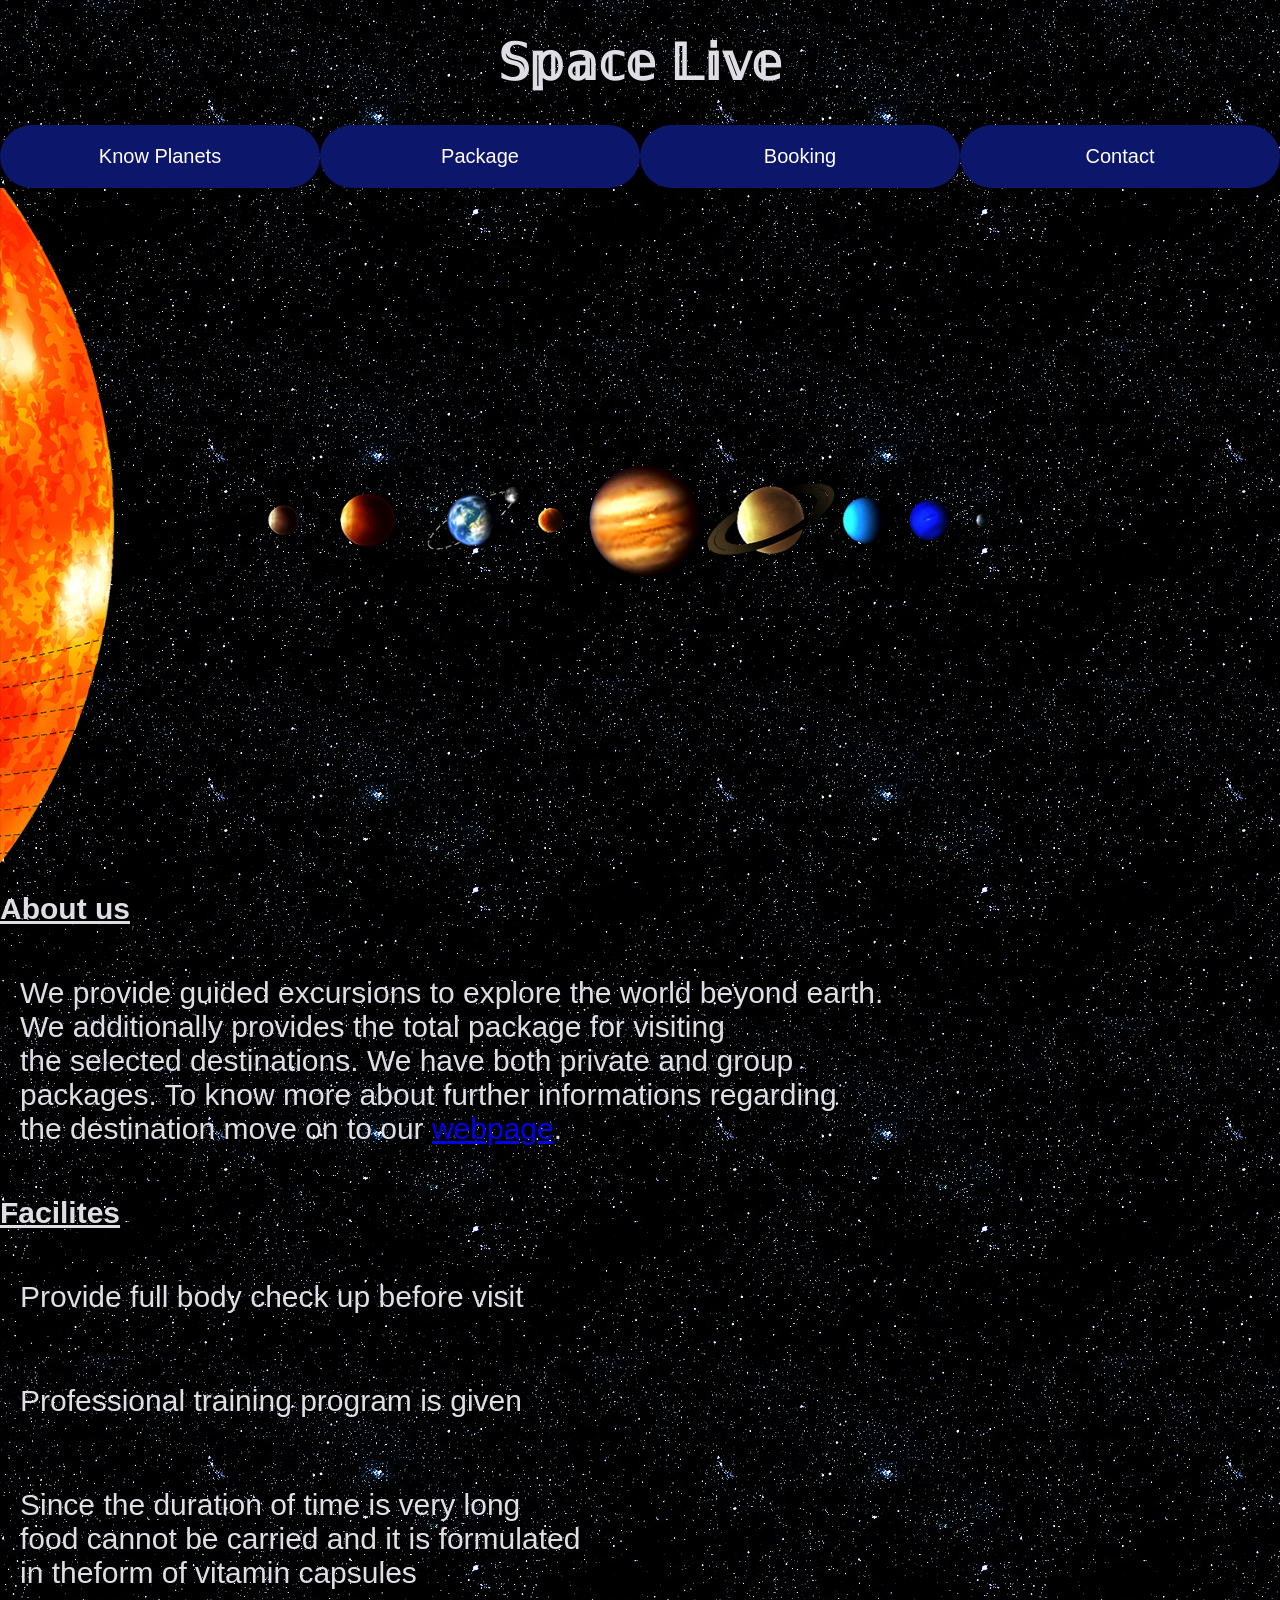
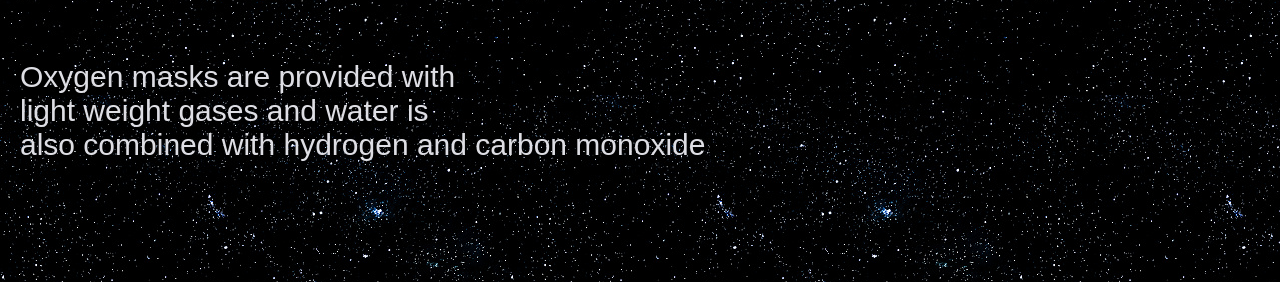
<file: index.html>
<!DOCTYPE html>
<html lang="en">
<head>
    <meta charset="UTF-8">
    <meta name="viewport" content="width=device-width, initial-scale=1.0">
    <title>Space</title>
    <style>
        body {
            font-family: Arial, sans-serif;
            background-color: #0e0d0d;
            margin: 0;
            padding: 0;
            background-image: url(gal2.jpg);
        }
        p
        {font-size: 30px;
            padding: 20px;
            color: #dedee4;}

        

        h1 {
            font-size: 50px;
            color: #dedee4;

        }
        
        h2 {
            font-size: 30px;
            color: #dedee4;

        }

        .button-container {
            margin-left: auto;
            margin-right: auto;
            display: flex;
        
            justify-content:center;
            margin-top: 30px;
            
        }
        
        

        .button {
            
            flex:1;
            text-align: center;
            padding: 20px;
            background-color: #0c166b;
            color: #fff;
            text-decoration: none;
            border:#ccc;
            border-radius: 50px;
            font-size: 20px;
            cursor:pointer;
            transition: background-color 0.1s ease;
        }

        .button:hover {
            background-color: #2b8888;
            background-image: url(gal2.jpg);
        }
       

        .textbox {
            margin-left: auto;
            margin-right: auto;
            display: block;
            width: 300px;
            padding: 10px;
            margin-top: 20px;
            border: 1px solid #ccc;
            border-radius: 40px;
        }

        img {
            max-width: 1000px;
            height: auto;
            margin-top: px;
        }
        .center {
            display: block;
            margin-left: auto;
            margin-right: auto;
            width: 700px;
        }


        .title {
            margin-left: auto;
            margin-right: auto;
            display: block;
            text-align: center;
        
        }
        
    </style>
</head>
<body>
    <div class="container">
        <h1 class="title">𝕊𝕡𝕒𝕔𝕖 𝕃𝕚𝕧𝕖</h1>
        
        <div class="button-container">
            <a class="button" href=service.html>Know Planets </a>
            <a class="button" href=next.html>Package</a>
            <a class="button" href=book.html>Booking </a>
            <a class="button" href=contact.html>Contact </a>
        </div>
        <img src="pngegg.png" alt="Haha image" >
        <h2><ins> About us</ins></h2>
        <p>We provide guided excursions to explore the world beyond earth.<br>We additionally provides the total package for visiting <br>the selected destinations.
            We have both private and group<br> packages. To know more about further informations regarding<br> the destination move on to our <a href=service.html>webpage</a>.</p>
        <h2><ins>Facilites</ins></h2>
        <p>Provide full body check up before visit</p>
        <p>Professional training program is given</p>
        <p>Since the duration of time is very long 
        <br>food cannot be carried and it is formulated 
        <br>in theform of vitamin capsules </p>
        <p>Oxygen masks are provided with
            <br>light weight gases and water is
            <br>also combined with hydrogen and carbon monoxide</p>
        </p>
    </div>
</body>
</html>
</file>
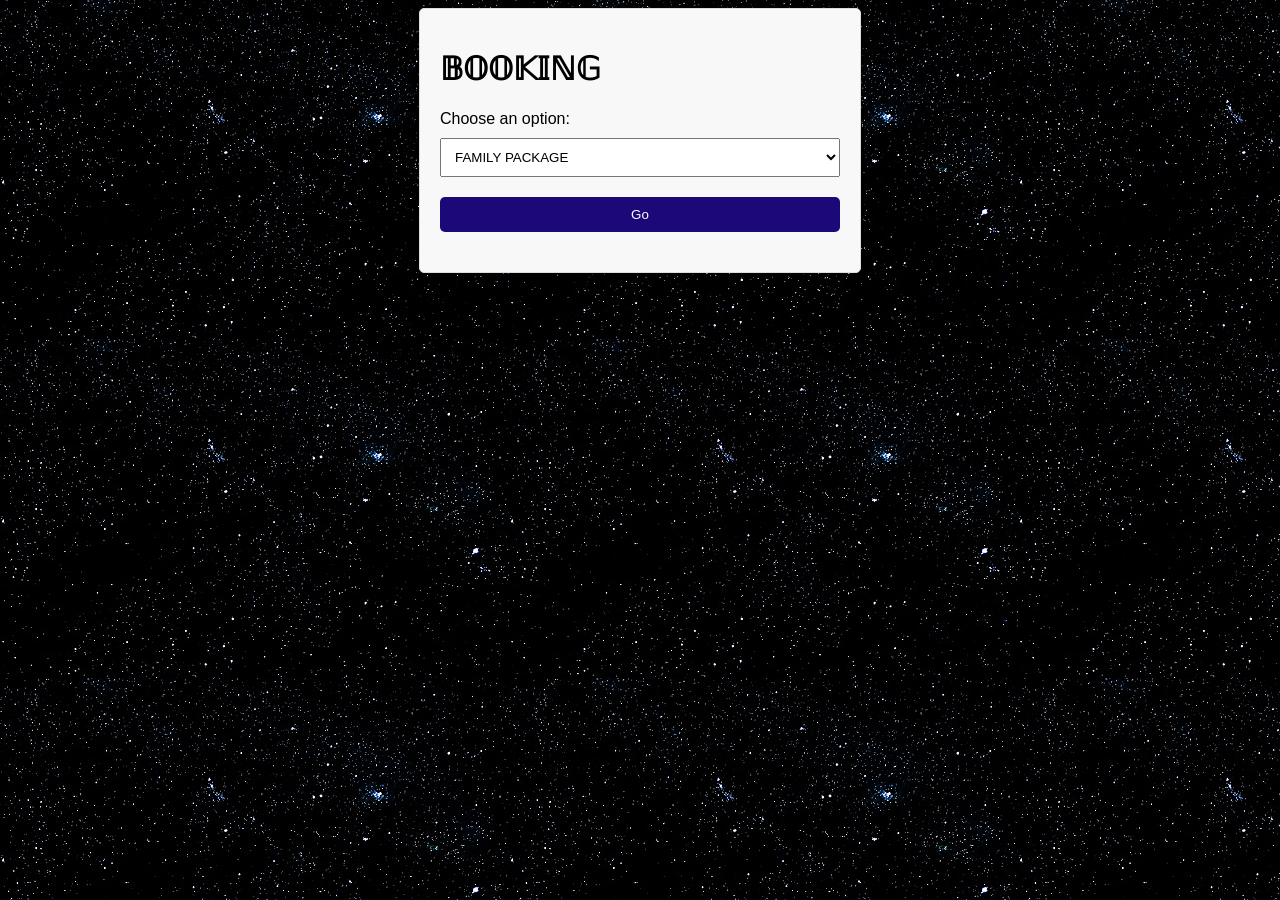
<file: book.html>
<!DOCTYPE html>
<html lang="en">
<head>
    <meta charset="UTF-8">
    <meta name="viewport" content="width=device-width, initial-scale=1.0">
    <title>𝔹𝕆𝕆𝕂𝕀ℕ𝔾
        ​​</title>
    <style>
        body {
            font-family: Arial, sans-serif;
            background-image:url(gal2.jpg);
        }

        .container {
            max-width: 400px;
            margin: 0 auto;
            padding: 20px;
            background-color: #f8f8f8;
            border: 1px solid #ddd;
            box-shadow: 0 0 10px rgba(0, 0, 0, 0.1);
            border-radius: 5px;
        }

        label {
            display: block;
            margin-bottom: 10px;
        }

        select {
            width: 100%;
            padding: 10px;
            margin-bottom: 20px;
        }

        button {
            display: block;
            width: 100%;
            padding: 10px;
            background-color: #1d0879;
            color: #fff;
            border: none;
            border-radius: 5px;
            cursor: pointer;
        }

        .message {
            margin-top: 20px;
        }
    </style>
</head>
<body>
    <div class="container">
        <h1>𝔹𝕆𝕆𝕂𝕀ℕ𝔾
        </h1>

        <form id="messageForm">
            <label for="option">Choose an option:</label>
            <select id="option" name="option">
        
                <option value="FAMILY PACKAGE">FAMILY PACKAGE</option>
                <option value="PRIVATE">PRIVATE</option>
                <option value="GROUP">GROUP</option>
            
                </select>
            <button type="button" id="generateButton">Go</button>
        </form>
        <div class="message" id="messageDisplay"></div>
    </div>

    <script>
        // JavaScript code for generating the message
        document.addEventListener('DOMContentLoaded', function() {
            const messageForm = document.getElementById('messageForm');
            const optionSelect = document.getElementById('option');
            const generateButton = document.getElementById('generateButton');
            const messageDisplay = document.getElementById('messageDisplay');

            generateButton.addEventListener('click', function() {
                const selectedOption = optionSelect.value;

                switch (selectedOption) {
                    case 'JUPITER':
                    window.location.href = 'jup.html';
                
                        break;
                     case 'MERCURY':
                    window.location.href = 'mer.html';
                
                        break;
                    case 'VENUS':
                    window.location.href = 'ven.html';
                
                        break;
                        case 'MARS':
                    window.location.href = 'mar.html';
                
                        break; 
                    case 'SATURN':
                    window.location.href = 'sat.html';
                
                        break;
                    case 'URANUS':
                    window.location.href = 'ura.html';
                
                        break; 
                    case 'NEPTUNE':
                    window.location.href = 'nep.html';
                
                        break;            
                    default:
                        message = 'Please choose an option.';
                        }

                messageDisplay.textContent = message;
            });
        });
    </script>
</body>
</html>
</file>
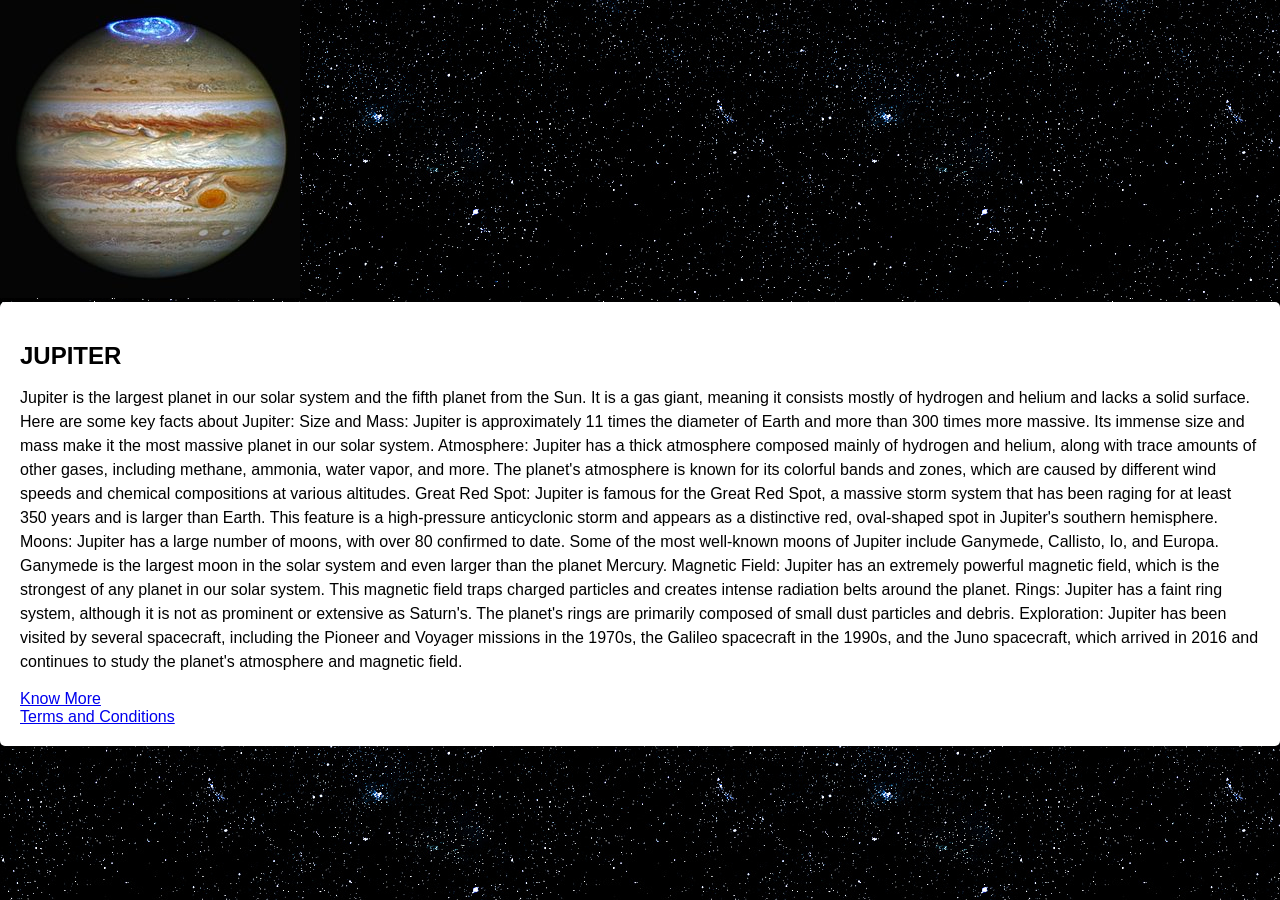
<file: jup.html>
<!DOCTYPE html>
<html lang="en">
<head>
    <meta charset="UTF-8">
    <meta name="viewport" content="width=device-width, initial-scale=1.0">
    <title>JUPITER</title>
    <style>
        body {
            font-family: Arial, sans-serif;
            background-image:url(gal2.jpg);
            margin: 0;
            padding: 0;
        }

        .container {
            max-width: 10000px;
            margin: 0 auto;
            padding: 20px;
            background-color: #fff;
            box-shadow: 0 0 10px rgba(0, 0, 0, 0.1);
            border-radius: 5px;
        }

        img {
            max-width:1000px
        
        }

        h1 {
            font-size: 24px;
            margin-top: 20px;
        }

        p {
            font-size: 16px;
            line-height: 1.5;
        }
    </style>
</head>
<body>
    <img src="cHJpdmF0ZS9sci9pbWFnZXMvd2Vic2l0ZS8yMDIyLTA1L3BkMzYtMS1odWJibGUtY2FwdHVyZXMtdml2aWQtYXVyb3Jhcy1pbi1qdXBpdGVycy1hdG1vc3BoZXJlXzI4MDAwMDI5NTI1X28uanBn.jpg" alt="Image Description">
    <div class="container">
        
        <h1>JUPITER</h1>
        <p>Jupiter is the largest planet in our solar system and the fifth planet from the Sun. It is a gas giant, meaning it consists mostly of hydrogen and helium and lacks a solid surface. Here are some key facts about Jupiter:

            Size and Mass: Jupiter is approximately 11 times the diameter of Earth and more than 300 times more massive. Its immense size and mass make it the most massive planet in our solar system.
            
            Atmosphere: Jupiter has a thick atmosphere composed mainly of hydrogen and helium, along with trace amounts of other gases, including methane, ammonia, water vapor, and more. The planet's atmosphere is known for its colorful bands and zones, which are caused by different wind speeds and chemical compositions at various altitudes.
            
            Great Red Spot: Jupiter is famous for the Great Red Spot, a massive storm system that has been raging for at least 350 years and is larger than Earth. This feature is a high-pressure anticyclonic storm and appears as a distinctive red, oval-shaped spot in Jupiter's southern hemisphere.
            
            Moons: Jupiter has a large number of moons, with over 80 confirmed to date. Some of the most well-known moons of Jupiter include Ganymede, Callisto, Io, and Europa. Ganymede is the largest moon in the solar system and even larger than the planet Mercury.
            
            Magnetic Field: Jupiter has an extremely powerful magnetic field, which is the strongest of any planet in our solar system. This magnetic field traps charged particles and creates intense radiation belts around the planet.
            
            Rings: Jupiter has a faint ring system, although it is not as prominent or extensive as Saturn's. The planet's rings are primarily composed of small dust particles and debris.
            
            Exploration: Jupiter has been visited by several spacecraft, including the Pioneer and Voyager missions in the 1970s, the Galileo spacecraft in the 1990s, and the Juno spacecraft, which arrived in 2016 and continues to study the planet's atmosphere and magnetic field.</p>
            <a href="https://youtu.be/PtkqwslbLY8?si=Bx9SA6OHQzDLru3D" >
                Know More
            </a><br>
            <a href="need.html">Terms and Conditions</a>
    </div>
</body>
</html>
</file>
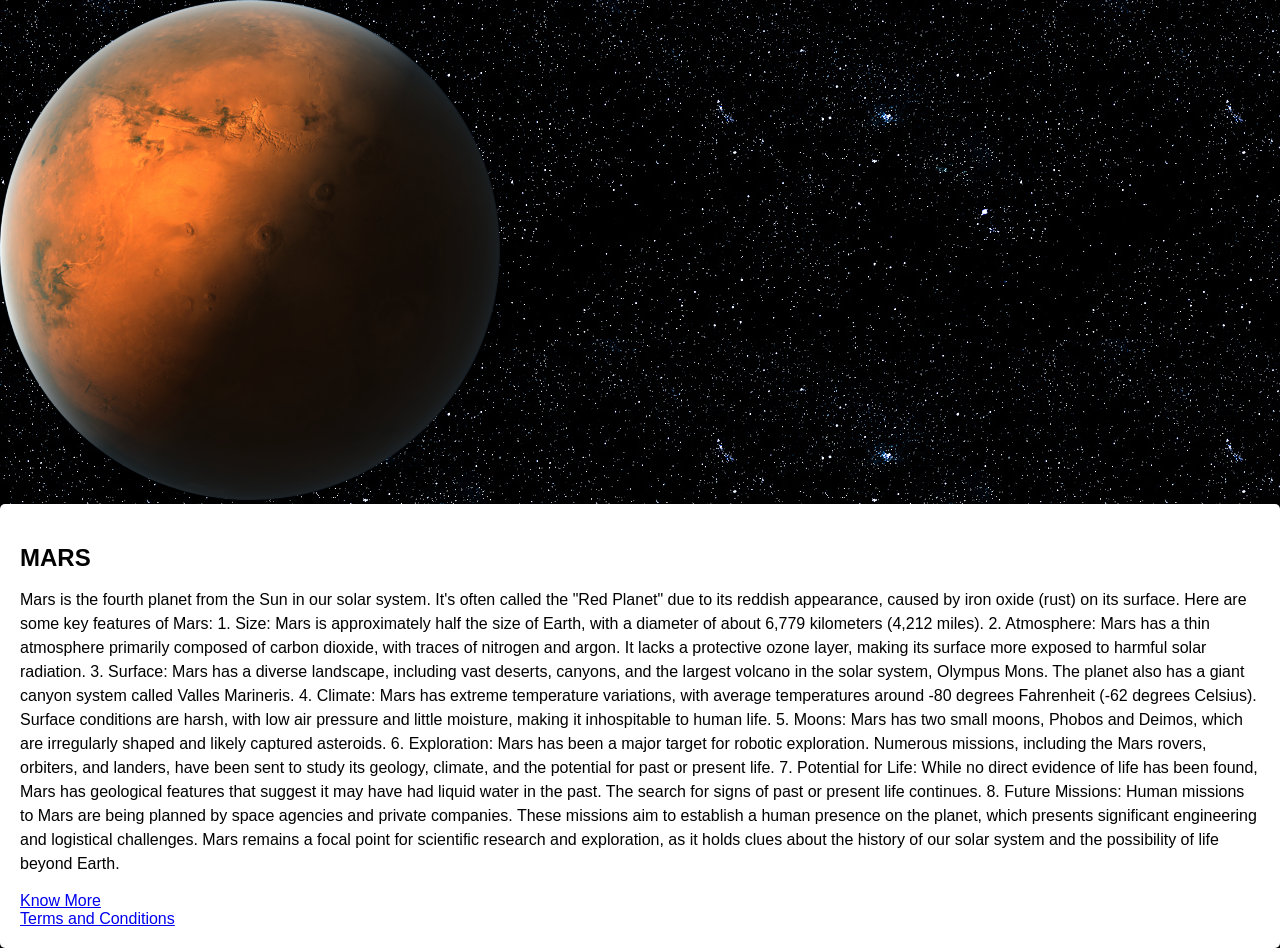
<file: mar.html>
<!DOCTYPE html>
<html lang="en">
<head>
    <meta charset="UTF-8">
    <meta name="viewport" content="width=device-width, initial-scale=1.0">
    <title>MARS</title>
    <style>
        body {
            font-family: Arial, sans-serif;
            background-image:url(gal2.jpg);
            margin: 0;
            padding: 0;
        }

        .container {
            max-width: 10000px;
            margin: 0 auto;
            padding: 20px;
            background-color: #fff;
            box-shadow: 0 0 10px rgba(0, 0, 0, 0.1);
            border-radius: 5px;
        }

        img {
            max-width:500px
        
        }

        h1 {
            font-size: 24px;
            margin-top: 20px;
        }

        p {
            font-size: 16px;
            line-height: 1.5;
        }
    </style>
</head>
<body>
    <img src="pngimg.com - mars_planet_PNG39.png" alt="Image Description">
    <div class="container">
        
        <h1>MARS</h1>
        <p>Mars is the fourth planet from the Sun in our solar system. It's often called the "Red Planet" due to its reddish appearance, caused by iron oxide (rust) on its surface. Here are some key features of Mars:

            1. Size: Mars is approximately half the size of Earth, with a diameter of about 6,779 kilometers (4,212 miles).
            
            2. Atmosphere: Mars has a thin atmosphere primarily composed of carbon dioxide, with traces of nitrogen and argon. It lacks a protective ozone layer, making its surface more exposed to harmful solar radiation.
            
            3. Surface: Mars has a diverse landscape, including vast deserts, canyons, and the largest volcano in the solar system, Olympus Mons. The planet also has a giant canyon system called Valles Marineris.
            
            4. Climate: Mars has extreme temperature variations, with average temperatures around -80 degrees Fahrenheit (-62 degrees Celsius). Surface conditions are harsh, with low air pressure and little moisture, making it inhospitable to human life.
            
            5. Moons: Mars has two small moons, Phobos and Deimos, which are irregularly shaped and likely captured asteroids.
            
            6. Exploration: Mars has been a major target for robotic exploration. Numerous missions, including the Mars rovers, orbiters, and landers, have been sent to study its geology, climate, and the potential for past or present life.
            
            7. Potential for Life: While no direct evidence of life has been found, Mars has geological features that suggest it may have had liquid water in the past. The search for signs of past or present life continues.
            
            8. Future Missions: Human missions to Mars are being planned by space agencies and private companies. These missions aim to establish a human presence on the planet, which presents significant engineering and logistical challenges.
            
            Mars remains a focal point for scientific research and exploration, as it holds clues about the history of our solar system and the possibility of life beyond Earth.</p>
            <a href="https://youtu.be/D8pnmwOXhoY?feature=shared" >
                Know More
            </a><br>
            <a href="need.html">Terms and Conditions</a>
    </div>
</body>
</html>
</file>
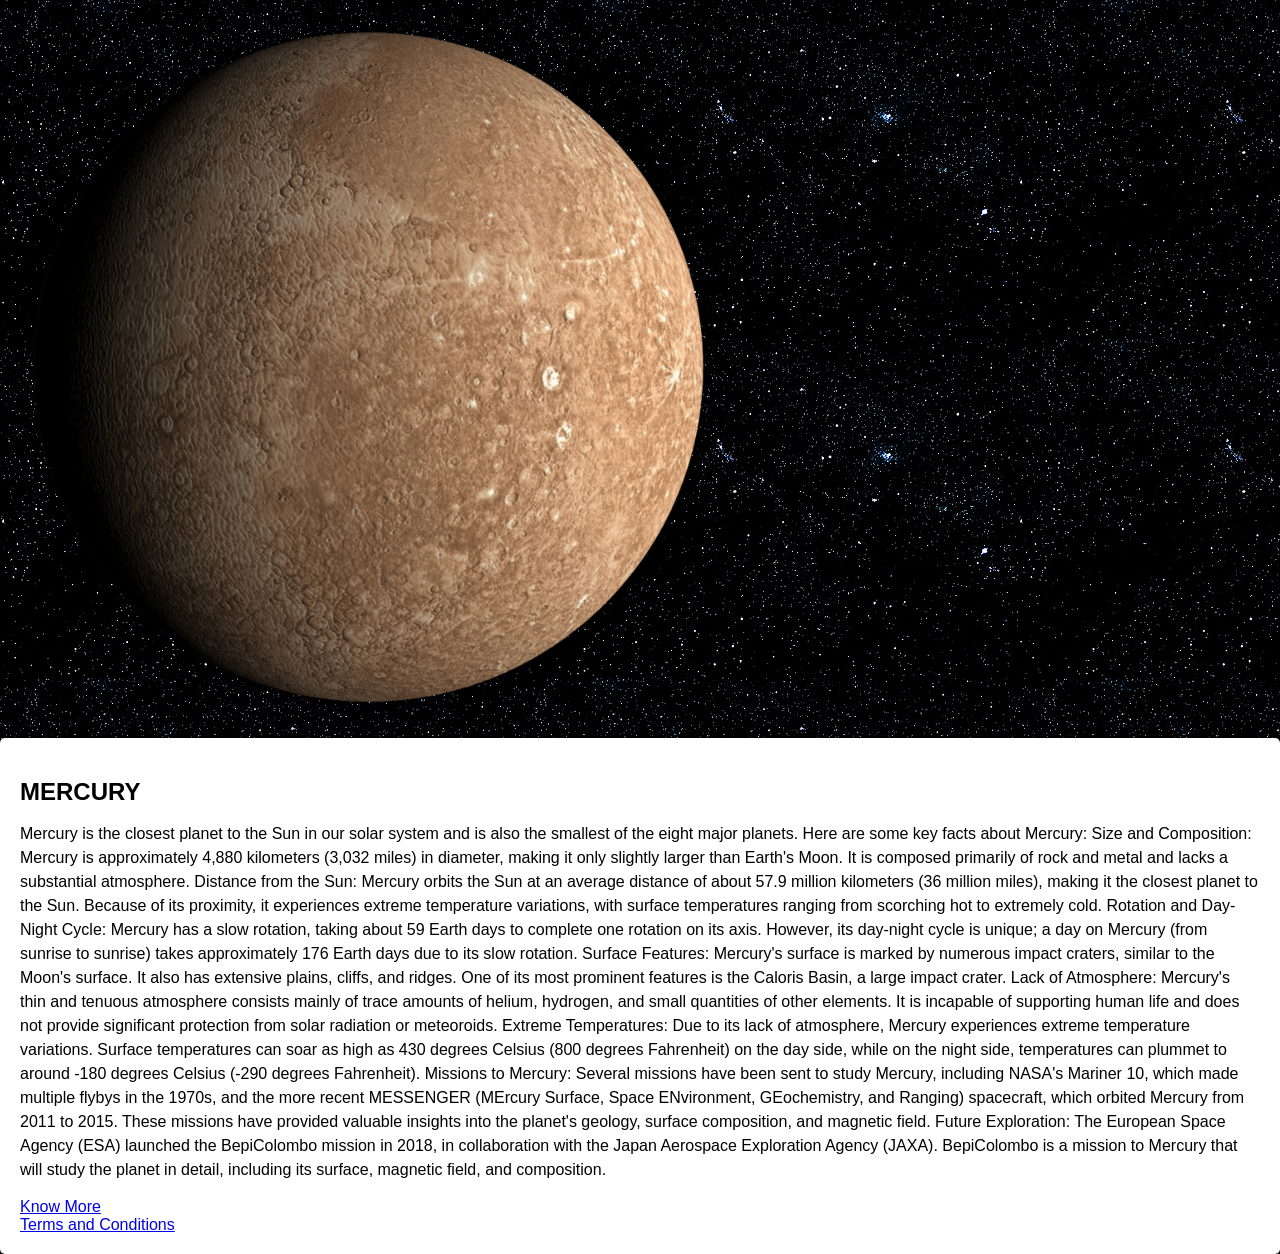
<file: mer.html>
<!DOCTYPE html>
<html lang="en">
<head>
    <meta charset="UTF-8">
    <meta name="viewport" content="width=device-width, initial-scale=1.0">
    <title>MERCURY</title>
    <style>
        body {
            font-family: Arial, sans-serif;
            background-image:url(gal2.jpg);
            margin: 0;
            padding: 0;
        }

        .container {
            max-width: 10000px;
            margin: 0 auto;
            padding: 20px;
            background-color: #fff;
            box-shadow: 0 0 10px rgba(0, 0, 0, 0.1);
            border-radius: 5px;
        }

        img {
            max-width:750px
        
        }

        h1 {
            font-size: 24px;
            margin-top: 20px;
        }

        p {
            font-size: 16px;
            line-height: 1.5;
        }
    </style>
</head>
<body>
    <img src="580b585b2edbce24c47b2709.png" alt="Image Description">
    <div class="container">
        
        <h1>MERCURY</h1>
        <p>Mercury is the closest planet to the Sun in our solar system and is also the smallest of the eight major planets. Here are some key facts about Mercury:

            Size and Composition: Mercury is approximately 4,880 kilometers (3,032 miles) in diameter, making it only slightly larger than Earth's Moon. It is composed primarily of rock and metal and lacks a substantial atmosphere.
            
            Distance from the Sun: Mercury orbits the Sun at an average distance of about 57.9 million kilometers (36 million miles), making it the closest planet to the Sun. Because of its proximity, it experiences extreme temperature variations, with surface temperatures ranging from scorching hot to extremely cold.
            
            Rotation and Day-Night Cycle: Mercury has a slow rotation, taking about 59 Earth days to complete one rotation on its axis. However, its day-night cycle is unique; a day on Mercury (from sunrise to sunrise) takes approximately 176 Earth days due to its slow rotation.
            
            Surface Features: Mercury's surface is marked by numerous impact craters, similar to the Moon's surface. It also has extensive plains, cliffs, and ridges. One of its most prominent features is the Caloris Basin, a large impact crater.
            
            Lack of Atmosphere: Mercury's thin and tenuous atmosphere consists mainly of trace amounts of helium, hydrogen, and small quantities of other elements. It is incapable of supporting human life and does not provide significant protection from solar radiation or meteoroids.
            
            Extreme Temperatures: Due to its lack of atmosphere, Mercury experiences extreme temperature variations. Surface temperatures can soar as high as 430 degrees Celsius (800 degrees Fahrenheit) on the day side, while on the night side, temperatures can plummet to around -180 degrees Celsius (-290 degrees Fahrenheit).
            
            Missions to Mercury: Several missions have been sent to study Mercury, including NASA's Mariner 10, which made multiple flybys in the 1970s, and the more recent MESSENGER (MErcury Surface, Space ENvironment, GEochemistry, and Ranging) spacecraft, which orbited Mercury from 2011 to 2015. These missions have provided valuable insights into the planet's geology, surface composition, and magnetic field.
            
            Future Exploration: The European Space Agency (ESA) launched the BepiColombo mission in 2018, in collaboration with the Japan Aerospace Exploration Agency (JAXA). BepiColombo is a mission to Mercury that will study the planet in detail, including its surface, magnetic field, and composition.</p>
            <a href="https://youtu.be/0KBjnNuhRHs?si=IsCt0fO1Z9Lqgjnc" >
                Know More
            </a><br>
            <a href="need.html">Terms and Conditions</a>
    </div>
</body>
</html>
</file>
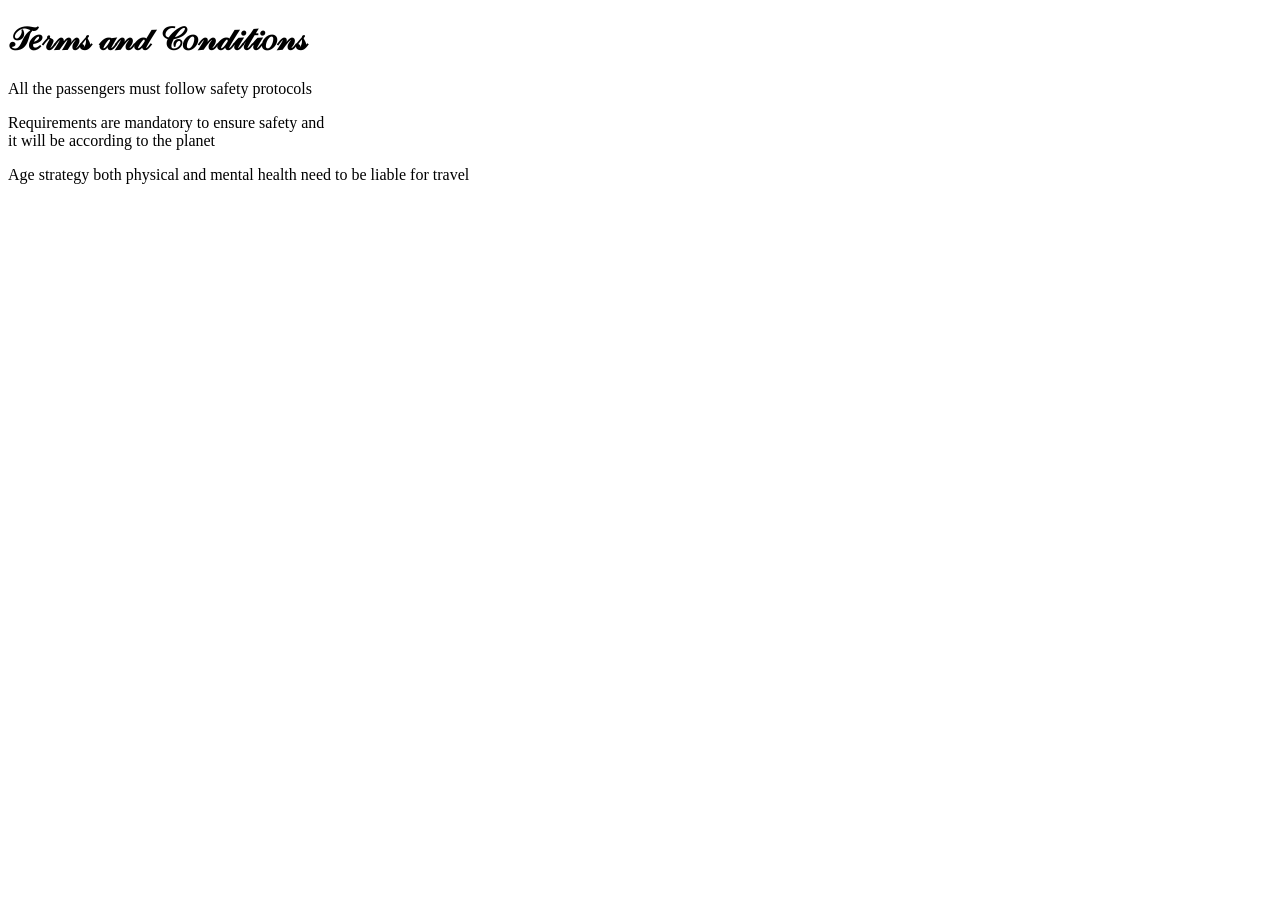
<file: need.html>
<!DOCTYPE html>
<html lang="en">
<head>
    <meta charset="UTF-8">
    <meta name="viewport" content="width=device-width, initial-scale=1.0">
    <title>Term</title>
</head>
<body>
    <h1>𝒯𝑒𝓇𝓂𝓈 𝒶𝓃𝒹 𝒞𝑜𝓃𝒹𝒾𝓉𝒾𝑜𝓃𝓈</h1>
    <p>All the passengers must follow safety protocols</p>
    <p>    Requirements are mandatory to ensure safety and<br>
         it will be according to the planet<br>
        </p>
    <p>Age strategy both physical and mental health need to be liable for travel</p>    
    
</body>
</html>
</file>
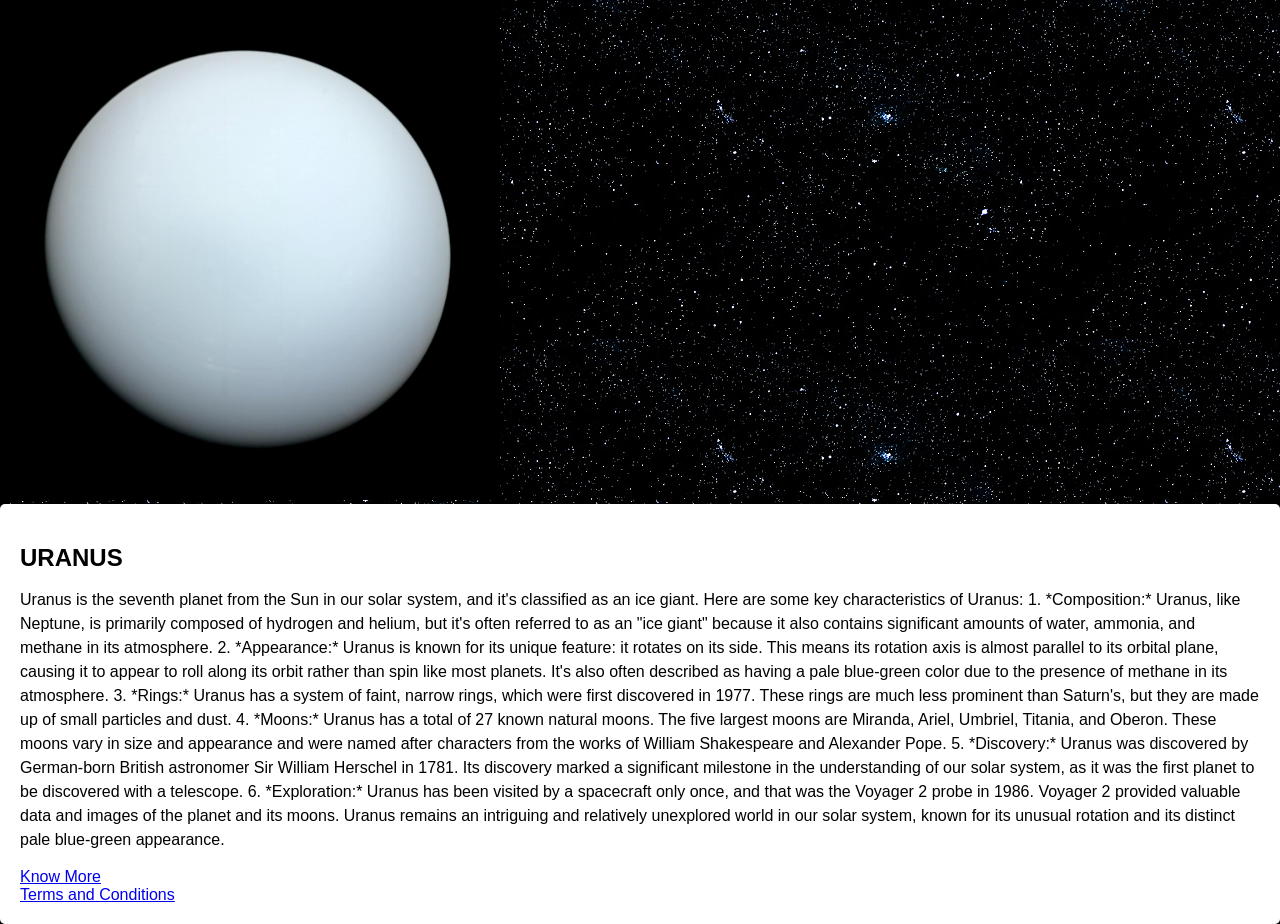
<file: nep.html>
<!DOCTYPE html>
<html lang="en">
<head>
    <meta charset="UTF-8">
    <meta name="viewport" content="width=device-width, initial-scale=1.0">
    <title>URANUS</title>
    <style>
        body {
            font-family: Arial, sans-serif;
            background-image:url(gal2.jpg);
            margin: 0;
            padding: 0;
        }

        .container {
            max-width: 10000px;
            margin: 0 auto;
            padding: 20px;
            background-color: #fff;
            box-shadow: 0 0 10px rgba(0, 0, 0, 0.1);
            border-radius: 5px;
        }

        img {
            max-width:500px
        
        }

        h1 {
            font-size: 24px;
            margin-top: 20px;
        }

        p {
            font-size: 16px;
            line-height: 1.5;
        }
    </style>
</head>
<body>
    <img src="Uranus_as_seen_by_NASA's_Voyager_2_(remastered).png" alt="Image Description">
    <div class="container">
        
        <h1>URANUS</h1>
        <p>Uranus is the seventh planet from the Sun in our solar system, and it's classified as an ice giant. Here are some key characteristics of Uranus:

            1. *Composition:* Uranus, like Neptune, is primarily composed of hydrogen and helium, but it's often referred to as an "ice giant" because it also contains significant amounts of water, ammonia, and methane in its atmosphere.
            
            2. *Appearance:* Uranus is known for its unique feature: it rotates on its side. This means its rotation axis is almost parallel to its orbital plane, causing it to appear to roll along its orbit rather than spin like most planets. It's also often described as having a pale blue-green color due to the presence of methane in its atmosphere.
            
            3. *Rings:* Uranus has a system of faint, narrow rings, which were first discovered in 1977. These rings are much less prominent than Saturn's, but they are made up of small particles and dust.
            
            4. *Moons:* Uranus has a total of 27 known natural moons. The five largest moons are Miranda, Ariel, Umbriel, Titania, and Oberon. These moons vary in size and appearance and were named after characters from the works of William Shakespeare and Alexander Pope.
            
            5. *Discovery:* Uranus was discovered by German-born British astronomer Sir William Herschel in 1781. Its discovery marked a significant milestone in the understanding of our solar system, as it was the first planet to be discovered with a telescope.
            
            6. *Exploration:* Uranus has been visited by a spacecraft only once, and that was the Voyager 2 probe in 1986. Voyager 2 provided valuable data and images of the planet and its moons.
            
            Uranus remains an intriguing and relatively unexplored world in our solar system, known for its unusual rotation and its distinct pale blue-green appearance.</p>
            <a href="https://youtu.be/m4NXbFOiOGk?si=WPG__UPDAJReshdw" >
                Know More
            </a><br>
            <a href="need.html">Terms and Conditions</a>
    </div>
</body>
</html>
</file>
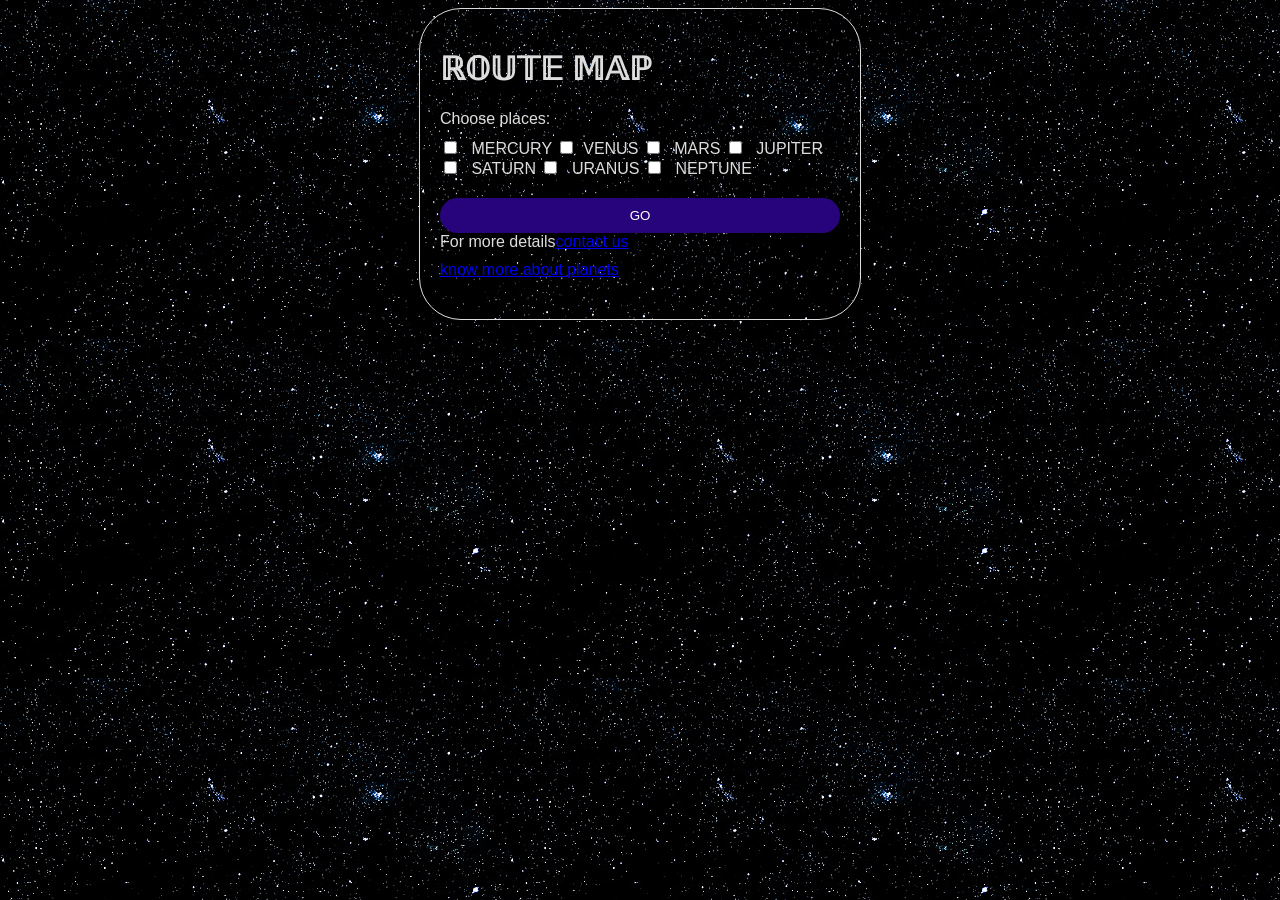
<file: next.html>
<!DOCTYPE html>
<html lang="en">
<head>
    <meta charset="UTF-8">
    <meta name="viewport" content="width=device-width, initial-scale=1.0">
    <title>ℝ𝕆𝕌𝕋𝔼 𝕄𝔸ℙ</title>
    <style>
        body {
            font-family: Arial, sans-serif;
            background-image:url(gal2.jpg);
            color: #ddd;
        }

        .container {
            max-width: 400px;
            margin: 0 auto;
            padding: 20px;
            background-image:url(gal2.jpg);
            border: 1px solid #ddd;
            box-shadow: 0 0 10px rgba(0, 0, 0, 0.1);
            border-radius: 42px;
        }

        label {
            display: block;
            margin-bottom: 10px;
        }

        .checkbox-group {
            margin-bottom: 20px;

        }

        .checkbox {
            margin-right: 10px;
        }

        button {
            display: block;
            width: 100%;
            padding: 10px;
            background-color: rgb(40, 4, 124);
            color: #fff;
            border: none;
            border-radius: 20px;
            cursor: pointer;
        }

        .message {
            margin-top: 20px;
        }
    </style>
</head>
<body>
    <div class="container">
        <h1>ℝ𝕆𝕌𝕋𝔼 𝕄𝔸ℙ</h1>
        <form id="messageForm">
            <div class="checkbox-group">
                <label>Choose places:</label>
                <input type="checkbox" class="checkbox" name="option" value="MERCURY there we will be able oberve the mountains,craters,cliffs"> MERCURY
                <input type="checkbox" class="checkbox" name="option" value="VENUS ther we will see cloud patters">VENUS 
                <input type="checkbox" class="checkbox" name="option" value="MARS there we can see polar ice caps,valles marineris,Syrtis Major"> MARS
                <input type="checkbox" class="checkbox" name="option" value="JUPITER there we can see moons"> JUPITER
                <input type="checkbox" class="checkbox" name="option" value="SATURN there  we can see rings, cassini division,moons"> SATURN
                <input type="checkbox" class="checkbox" name="option" value="URANUS  there we can see moons"> URANUS
                <input type="checkbox" class="checkbox" name="option" value="NEPTUNE there we can see moons and clouds"> NEPTUNE
            

            </div>
           
         <button type="button" id="generateButton">GO</button>
        <label>For more details<a href=contact.html>contact us</a> </label>
        <a href=service.html>know more about planets</a>
        </form>
        <div class="message" id="messageDisplay"></div>
    </div>

    <script>
        // JavaScript code for generating the message
        document.addEventListener('DOMContentLoaded', function() {
            const messageForm = document.getElementById('messageForm');
            const checkboxes = document.querySelectorAll('.checkbox');
            const generateButton = document.getElementById('generateButton');
            const messageDisplay = document.getElementById('messageDisplay');

            generateButton.addEventListener('click', function() {
                const selectedOptions = Array.from(checkboxes)
                    .filter(checkbox => checkbox.checked)
                    .map(checkbox => checkbox.value);

                if (selectedOptions.length > 0) {
                    const message = 'We will first move on to ' + selectedOptions.join('then we willmove to, ');
                    messageDisplay.textContent = message;
                } else {
                    messageDisplay.textContent = 'Please select at least one option.';
                }
            });
        });
    </script>

    

</body>
</html>
</file>
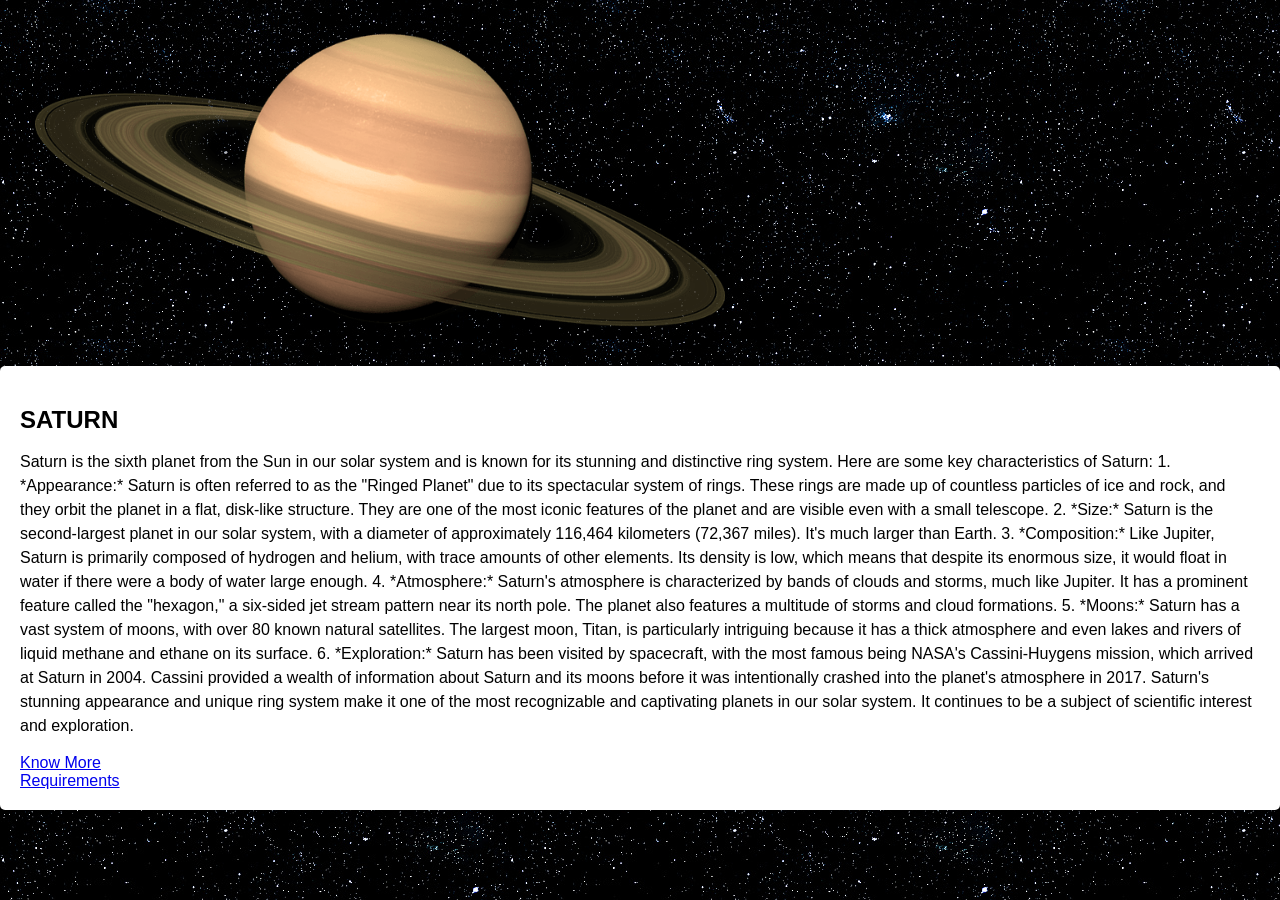
<file: sat.html>
<!DOCTYPE html>
<html lang="en">
<head>
    <meta charset="UTF-8">
    <meta name="viewport" content="width=device-width, initial-scale=1.0">
    <title>SATURN</title>
    <style>
        body {
            font-family: Arial, sans-serif;
            background-image:url(gal2.jpg);
            margin: 0;
            padding: 0;
        }

        .container {
            max-width: 10000px;
            margin: 0 auto;
            padding: 20px;
            background-color: #fff;
            box-shadow: 0 0 10px rgba(0, 0, 0, 0.1);
            border-radius: 5px;
        }

        img {
            max-width:750px
        
        }

        h1 {
            font-size: 24px;
            margin-top: 20px;
        }

        p {
            font-size: 16px;
            line-height: 1.5;
        }
    </style>
</head>
<body>
    <img src="580b585b2edbce24c47b270d.png" alt="Image Description">
    <div class="container">
        
        <h1>SATURN</h1>
        <p>Saturn is the sixth planet from the Sun in our solar system and is known for its stunning and distinctive ring system. Here are some key characteristics of Saturn:

            1. *Appearance:* Saturn is often referred to as the "Ringed Planet" due to its spectacular system of rings. These rings are made up of countless particles of ice and rock, and they orbit the planet in a flat, disk-like structure. They are one of the most iconic features of the planet and are visible even with a small telescope.
            
            2. *Size:* Saturn is the second-largest planet in our solar system, with a diameter of approximately 116,464 kilometers (72,367 miles). It's much larger than Earth.
            
            3. *Composition:* Like Jupiter, Saturn is primarily composed of hydrogen and helium, with trace amounts of other elements. Its density is low, which means that despite its enormous size, it would float in water if there were a body of water large enough.
            
            4. *Atmosphere:* Saturn's atmosphere is characterized by bands of clouds and storms, much like Jupiter. It has a prominent feature called the "hexagon," a six-sided jet stream pattern near its north pole. The planet also features a multitude of storms and cloud formations.
            
            5. *Moons:* Saturn has a vast system of moons, with over 80 known natural satellites. The largest moon, Titan, is particularly intriguing because it has a thick atmosphere and even lakes and rivers of liquid methane and ethane on its surface.
            
            6. *Exploration:* Saturn has been visited by spacecraft, with the most famous being NASA's Cassini-Huygens mission, which arrived at Saturn in 2004. Cassini provided a wealth of information about Saturn and its moons before it was intentionally crashed into the planet's atmosphere in 2017.
            
            Saturn's stunning appearance and unique ring system make it one of the most recognizable and captivating planets in our solar system. It continues to be a subject of scientific interest and exploration.
            </p>
            <a href="https://youtu.be/epZdZaEQhS0?feature=shared" >
                Know More
            </a><br>
            <a href="need.html">Requirements</a>
    </div>
</body>
</html>
</file>
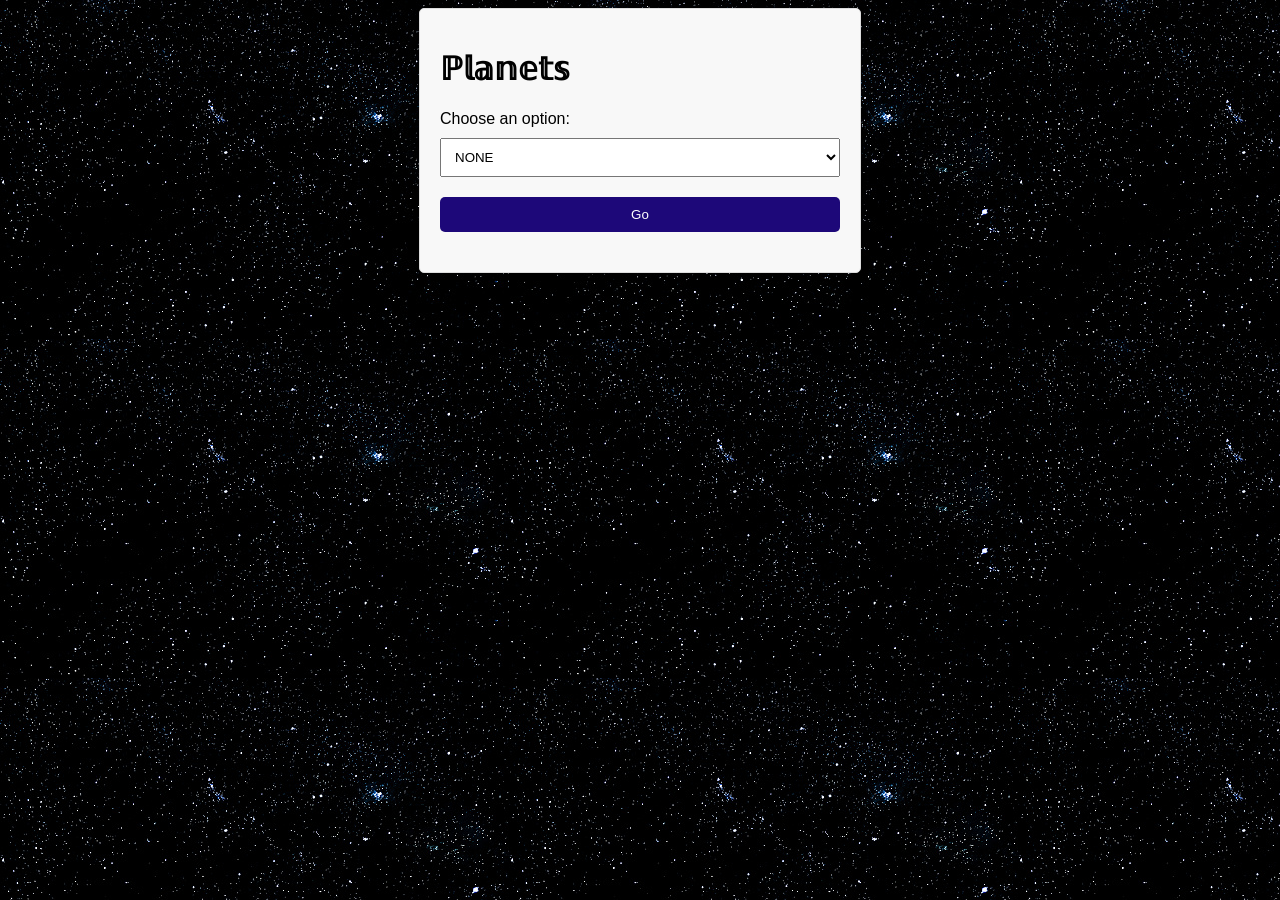
<file: service.html>
<!DOCTYPE html>
<html lang="en">
<head>
    <meta charset="UTF-8">
    <meta name="viewport" content="width=device-width, initial-scale=1.0">
    <title>ℙ𝕝𝕒𝕟𝕖𝕥𝕤
        ​​</title>
    <style>
        body {
            font-family: Arial, sans-serif;
            background-image:url(gal2.jpg);
        }

        .container {
            max-width: 400px;
            margin: 0 auto;
            padding: 20px;
            background-color: #f8f8f8;
            border: 1px solid #ddd;
            box-shadow: 0 0 10px rgba(0, 0, 0, 0.1);
            border-radius: 5px;
        }

        label {
            display: block;
            margin-bottom: 10px;
        }

        select {
            width: 100%;
            padding: 10px;
            margin-bottom: 20px;
        }

        button {
            display: block;
            width: 100%;
            padding: 10px;
            background-color: #1d0879;
            color: #fff;
            border: none;
            border-radius: 5px;
            cursor: pointer;
        }

        .message {
            margin-top: 20px;
        }
    </style>
</head>
<body>
    <div class="container">
        <h1>ℙ𝕝𝕒𝕟𝕖𝕥𝕤
        </h1>

        <form id="messageForm">
            <label for="option">Choose an option:</label>
            <select id="option" name="option">
                <option value="choose">NONE</option>
                <option value="MERCURY">MERCURY</option>
                <option value="VENUS">VENUS</option>
                <option value="MARS">MARS</option>
                <option value="JUPITER">JUPITER</option>
                <option value="SATURN">SATURN</option>
                <option value="URANUS">URANUS</option>
                <option value=" NEPTUNE">NEPTUNE</option>
                </select>
            <button type="button" id="generateButton">Go</button>
        </form>
        <div class="message" id="messageDisplay"></div>
    </div>

    <script>
        // JavaScript code for generating the message
        document.addEventListener('DOMContentLoaded', function() {
            const messageForm = document.getElementById('messageForm');
            const optionSelect = document.getElementById('option');
            const generateButton = document.getElementById('generateButton');
            const messageDisplay = document.getElementById('messageDisplay');

            generateButton.addEventListener('click', function() {
                const selectedOption = optionSelect.value;

                switch (selectedOption) {
                    case 'JUPITER':
                    window.location.href = 'jup.html';
                
                        break;
                     case 'MERCURY':
                    window.location.href = 'mer.html';
                
                        break;
                    case 'VENUS':
                    window.location.href = 'ven.html';
                
                        break;
                        case 'MARS':
                    window.location.href = 'mar.html';
                
                        break; 
                    case 'SATURN':
                    window.location.href = 'sat.html';
                
                        break;
                    case 'URANUS':
                    window.location.href = 'nep.html';
                
                        break; 
                    case 'NEPTUNE':
                    window.location.href = 'ura.html';
                
                        break;            
                    default:
                        message = 'Please choose an option.';
                        }

                messageDisplay.textContent = message;
            });
        });
    </script>
</body>
</html>
</file>
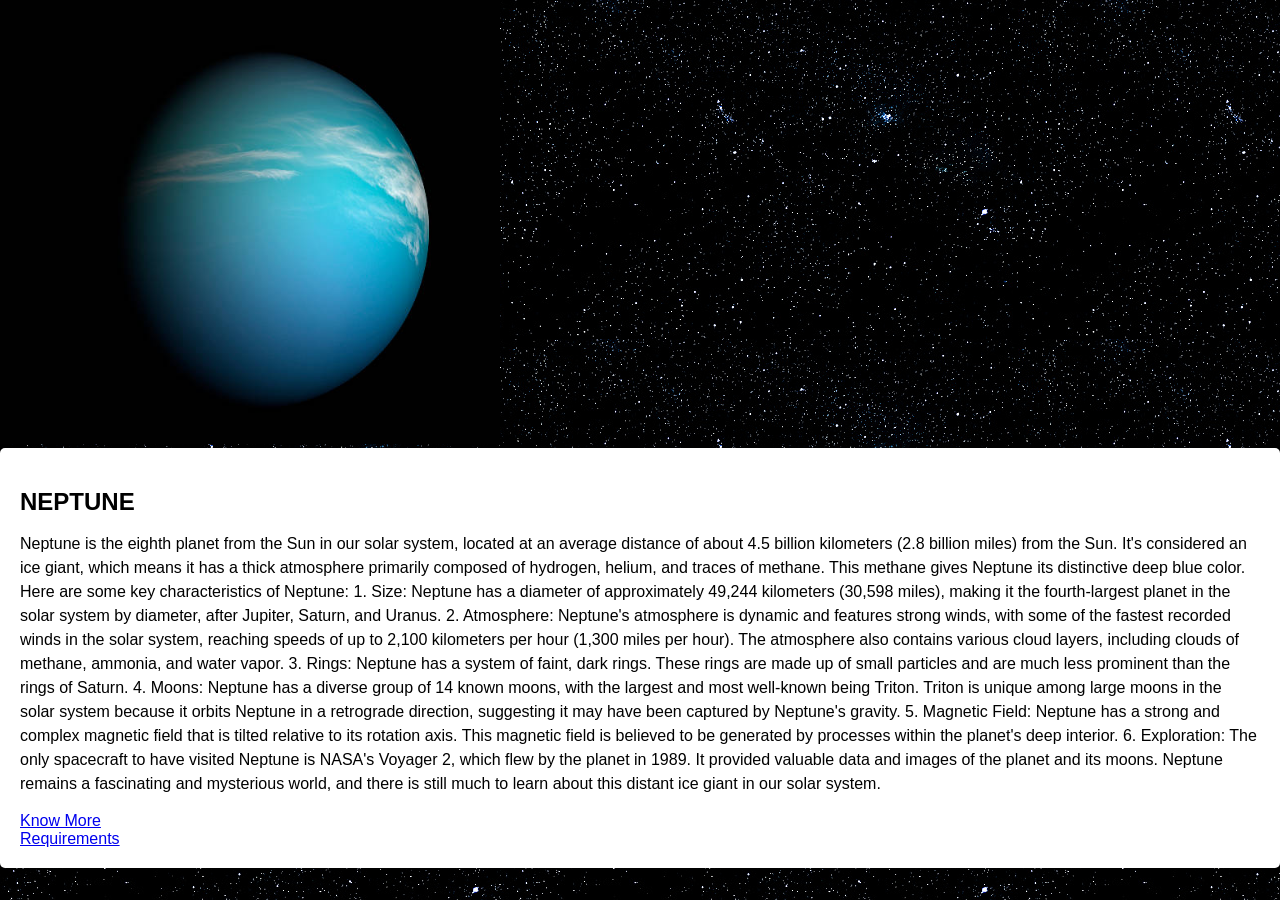
<file: ura.html>
<!DOCTYPE html>
<html lang="en">
<head>
    <meta charset="UTF-8">
    <meta name="viewport" content="width=device-width, initial-scale=1.0">
    <title>NEPTUNE</title>
    <style>
        body {
            font-family: Arial, sans-serif;
            background-image:url(gal2.jpg);
            margin: 0;
            padding: 0;
        }

        .container {
            max-width: 10000px;
            margin: 0 auto;
            padding: 20px;
            background-color: #fff;
            box-shadow: 0 0 10px rgba(0, 0, 0, 0.1);
            border-radius: 5px;
        }

        img {
            max-width:500px
        
        }

        h1 {
            font-size: 24px;
            margin-top: 20px;
        }

        p {
            font-size: 16px;
            line-height: 1.5;
        }
    </style>
</head>
<body>
    <img src="istockphoto-186281297-612x612 (1).jpg" alt="Image Description">
    <div class="container">
        
        <h1>NEPTUNE</h1>
        <p>Neptune is the eighth planet from the Sun in our solar system, located at an average distance of about 4.5 billion kilometers (2.8 billion miles) from the Sun. It's considered an ice giant, which means it has a thick atmosphere primarily composed of hydrogen, helium, and traces of methane. This methane gives Neptune its distinctive deep blue color.

            Here are some key characteristics of Neptune:
            
            1. Size: Neptune has a diameter of approximately 49,244 kilometers (30,598 miles), making it the fourth-largest planet in the solar system by diameter, after Jupiter, Saturn, and Uranus.
            
            2. Atmosphere: Neptune's atmosphere is dynamic and features strong winds, with some of the fastest recorded winds in the solar system, reaching speeds of up to 2,100 kilometers per hour (1,300 miles per hour). The atmosphere also contains various cloud layers, including clouds of methane, ammonia, and water vapor.
            
            3. Rings: Neptune has a system of faint, dark rings. These rings are made up of small particles and are much less prominent than the rings of Saturn.
            
            4. Moons: Neptune has a diverse group of 14 known moons, with the largest and most well-known being Triton. Triton is unique among large moons in the solar system because it orbits Neptune in a retrograde direction, suggesting it may have been captured by Neptune's gravity.
            
            5. Magnetic Field: Neptune has a strong and complex magnetic field that is tilted relative to its rotation axis. This magnetic field is believed to be generated by processes within the planet's deep interior.
            
            6. Exploration: The only spacecraft to have visited Neptune is NASA's Voyager 2, which flew by the planet in 1989. It provided valuable data and images of the planet and its moons.
            
            Neptune remains a fascinating and mysterious world, and there is still much to learn about this distant ice giant in our solar system.</p>
            <a href="https://youtu.be/NStn7zZKXfE?feature=shared" >
                Know More
            </a><br>
            <a href="need.html">Requirements</a>
    </div>
</body>
</html>
</file>
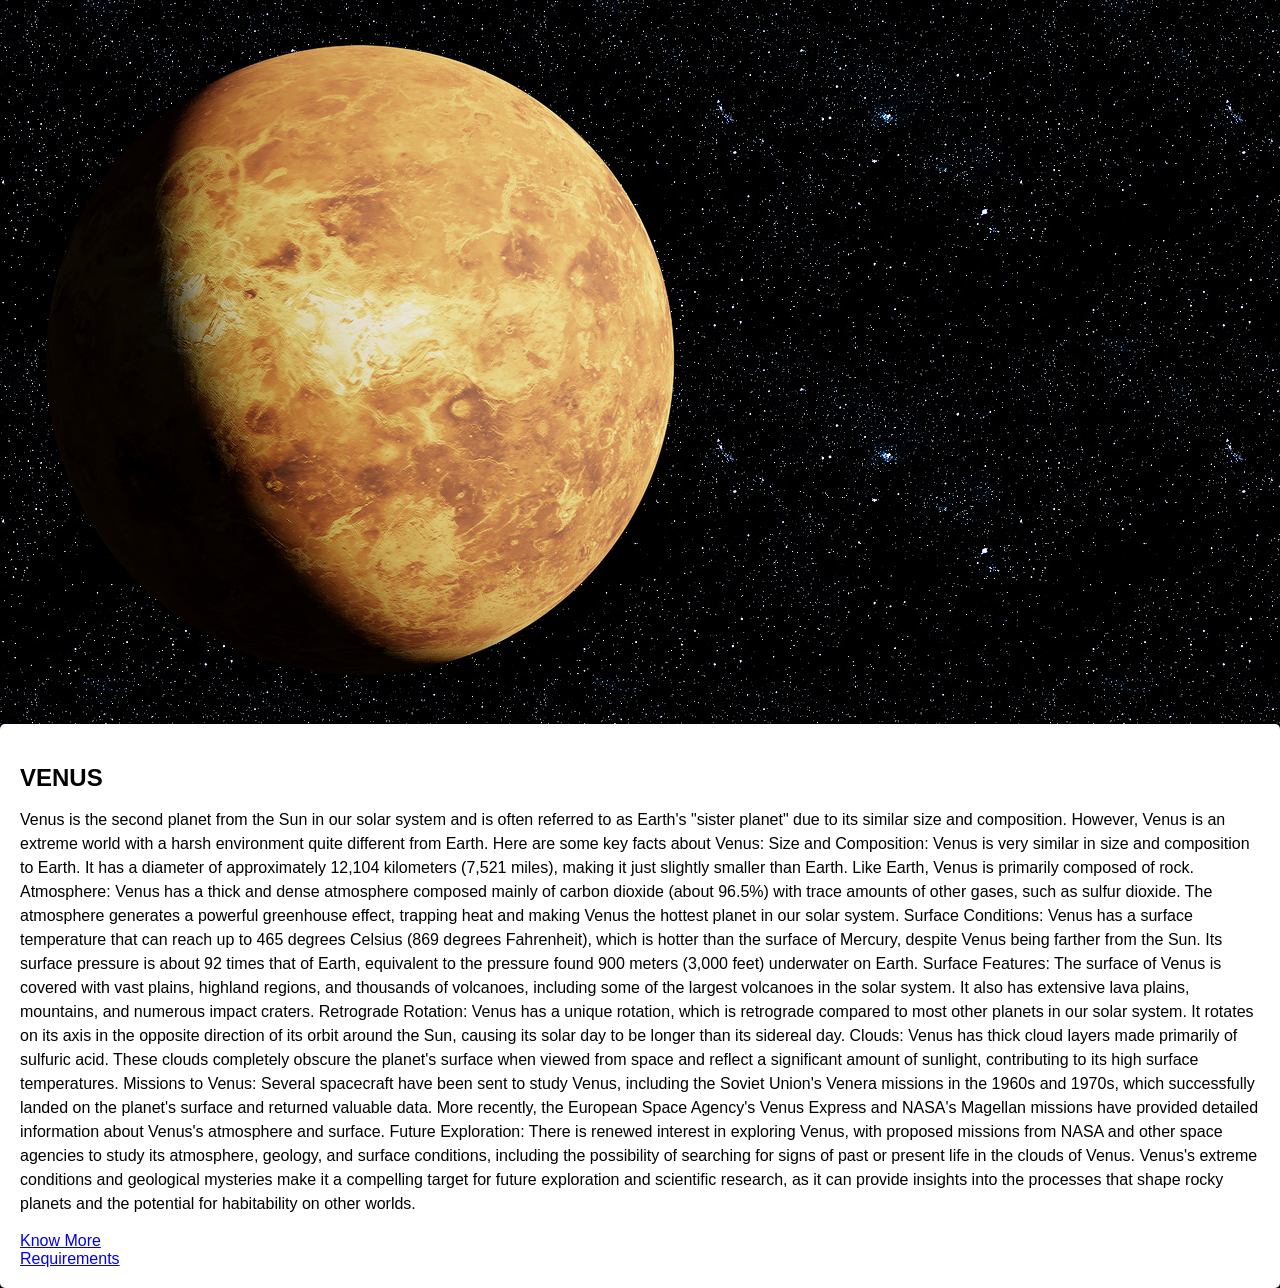
<file: ven.html>
<!DOCTYPE html>
<html lang="en">
<head>
    <meta charset="UTF-8">
    <meta name="viewport" content="width=device-width, initial-scale=1.0">
    <title>JUPITER</title>
    <style>
        body {
            font-family: Arial, sans-serif;
            background-image:url(gal2.jpg);
            margin: 0;
            padding: 0;
        }

        .container {
            max-width: 10000px;
            margin: 0 auto;
            padding: 20px;
            background-color: #fff;
            box-shadow: 0 0 10px rgba(0, 0, 0, 0.1);
            border-radius: 5px;
        }

        img {
            max-width:750px
        
        }

        h1 {
            font-size: 24px;
            margin-top: 20px;
        }

        p {
            font-size: 16px;
            line-height: 1.5;
        }
    </style>
</head>
<body>
    <img src="Venus-PNG-Picture.png" alt="Image Description">
    <div class="container">
        
        <h1>VENUS</h1>
        <p>
            Venus is the second planet from the Sun in our solar system and is often referred to as Earth's "sister planet" due to its similar size and composition. However, Venus is an extreme world with a harsh environment quite different from Earth. Here are some key facts about Venus:
            
            Size and Composition: Venus is very similar in size and composition to Earth. It has a diameter of approximately 12,104 kilometers (7,521 miles), making it just slightly smaller than Earth. Like Earth, Venus is primarily composed of rock.
            
            Atmosphere: Venus has a thick and dense atmosphere composed mainly of carbon dioxide (about 96.5%) with trace amounts of other gases, such as sulfur dioxide. The atmosphere generates a powerful greenhouse effect, trapping heat and making Venus the hottest planet in our solar system.
            
            Surface Conditions: Venus has a surface temperature that can reach up to 465 degrees Celsius (869 degrees Fahrenheit), which is hotter than the surface of Mercury, despite Venus being farther from the Sun. Its surface pressure is about 92 times that of Earth, equivalent to the pressure found 900 meters (3,000 feet) underwater on Earth.
            
            Surface Features: The surface of Venus is covered with vast plains, highland regions, and thousands of volcanoes, including some of the largest volcanoes in the solar system. It also has extensive lava plains, mountains, and numerous impact craters.
            
            Retrograde Rotation: Venus has a unique rotation, which is retrograde compared to most other planets in our solar system. It rotates on its axis in the opposite direction of its orbit around the Sun, causing its solar day to be longer than its sidereal day.
            
            Clouds: Venus has thick cloud layers made primarily of sulfuric acid. These clouds completely obscure the planet's surface when viewed from space and reflect a significant amount of sunlight, contributing to its high surface temperatures.
            
            Missions to Venus: Several spacecraft have been sent to study Venus, including the Soviet Union's Venera missions in the 1960s and 1970s, which successfully landed on the planet's surface and returned valuable data. More recently, the European Space Agency's Venus Express and NASA's Magellan missions have provided detailed information about Venus's atmosphere and surface.
            
            Future Exploration: There is renewed interest in exploring Venus, with proposed missions from NASA and other space agencies to study its atmosphere, geology, and surface conditions, including the possibility of searching for signs of past or present life in the clouds of Venus.
            
            Venus's extreme conditions and geological mysteries make it a compelling target for future exploration and scientific research, as it can provide insights into the processes that shape rocky planets and the potential for habitability on other worlds.</p>
            <a href="https://youtu.be/BvXa1n9fjow?si=4RMAjoROuYD3nL73" >
                Know More
            </a><br>
            <a href="need.html">Requirements</a>
    </div>
</body>
</html>
</file>
